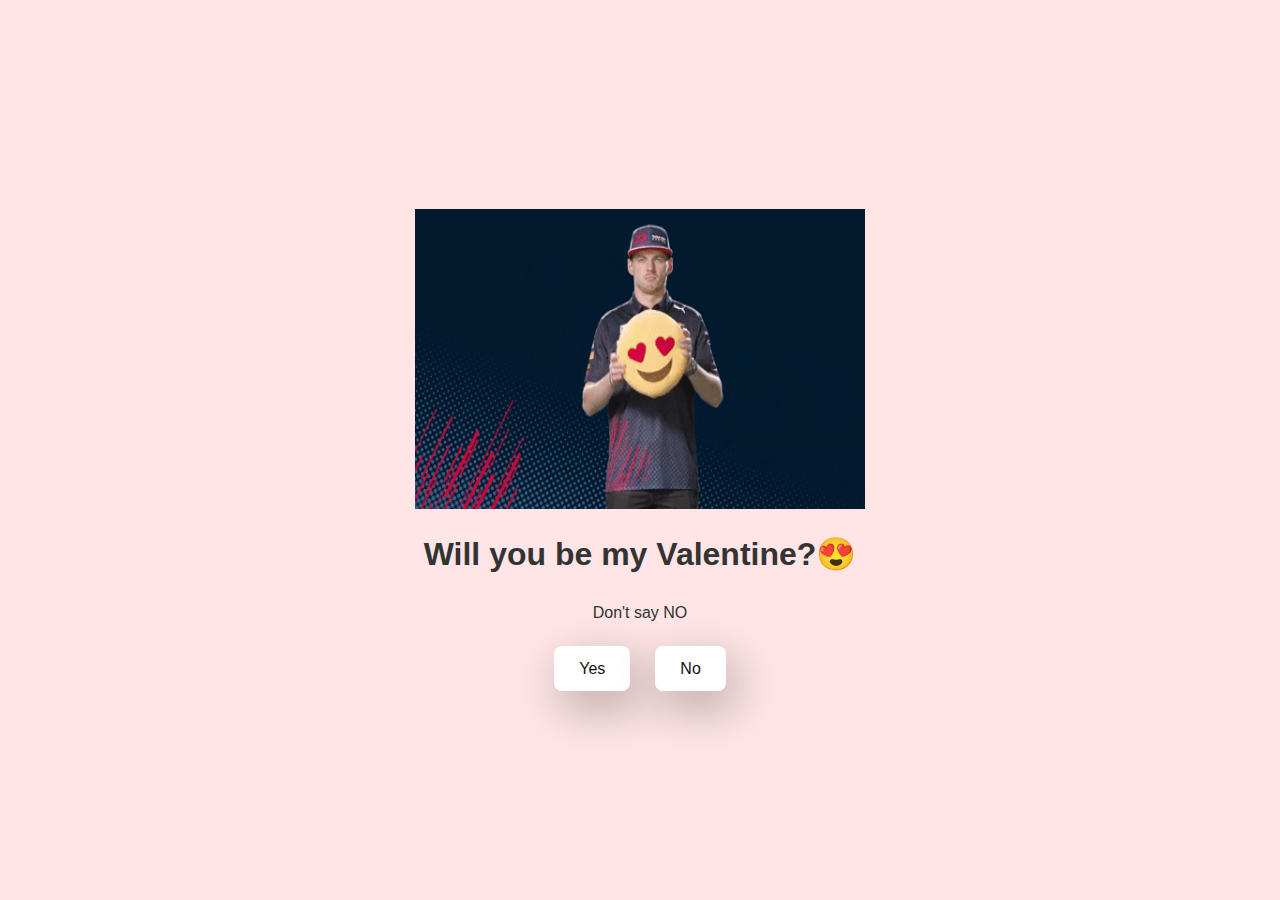
<file: index.html>
<!DOCTYPE html>
<html lang="en">

<head>
    <meta charset="UTF-8">
    <meta name="viewport" content="width=device-width, initial-scale=1.0">
    <title>Document</title>
    <link rel="stylesheet" href="style.css">
    
</head>

<body>
    
    <div class="container">
        <img class="gif1" src="./Gifs/Ver Red Bull GIF by Red Bull Racing Honda.gif" alt="Max">
        <h1>Will you be my Valentine?😍</h1>
        <p>Don't say NO</p>
        <div class="btn">
            <a href="yes.html">Yes</a>
            <a href="no1.html">No</a>
        </div>
</body>

</html>
</file>
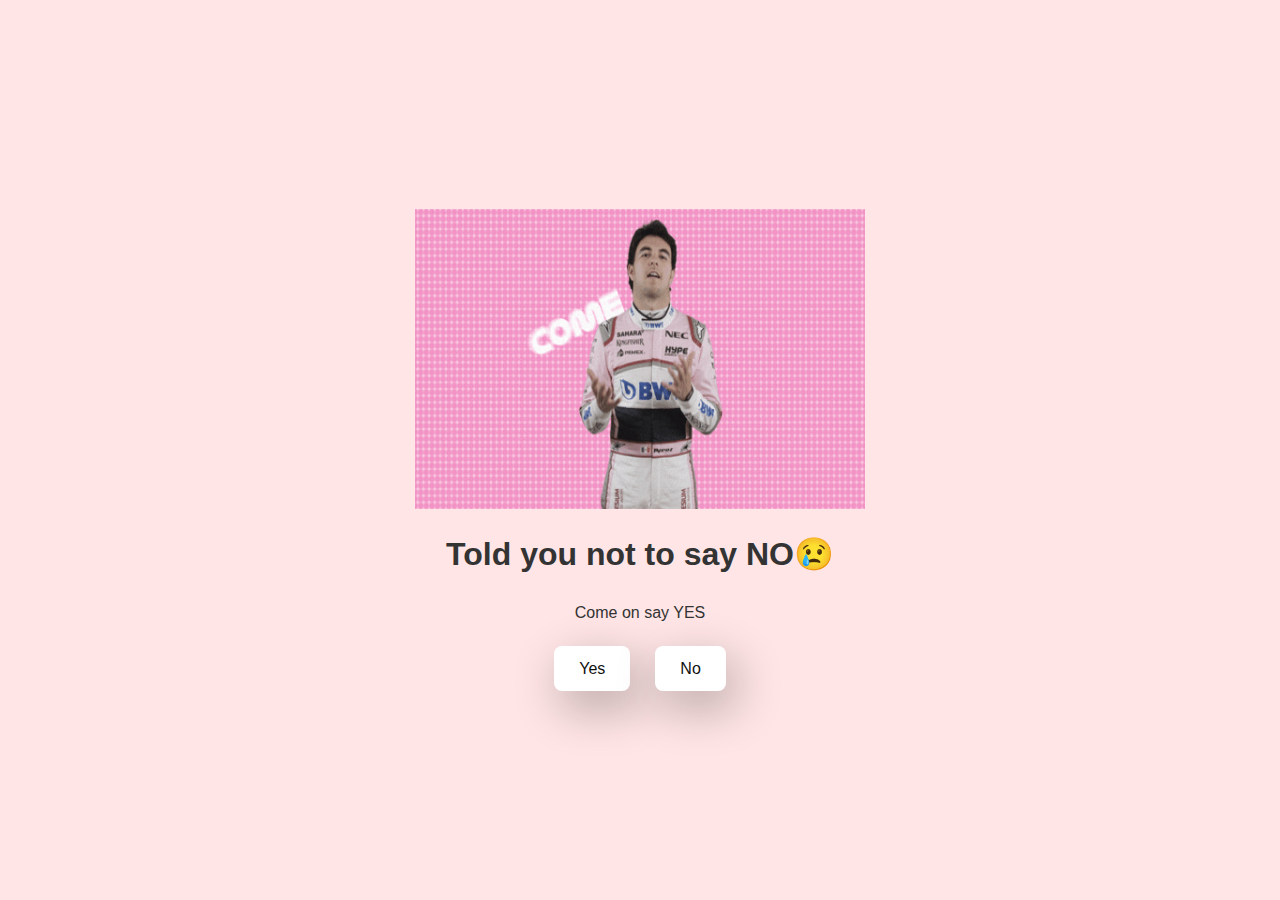
<file: no1.html>
<!DOCTYPE html>
<html lang="en">

<head>
    <meta charset="UTF-8">
    <meta name="viewport" content="width=device-width, initial-scale=1.0">
    <title>Document</title>
    <link rel="stylesheet" href="style.css">
</head>

<body>
    <div class="container">
        <img class="gif2" src="./Gifs/Come On F1 GIF by Formula 1.gif" alt="Max">
        <h1>Told you not to say NO😢</h1>
        <p>Come on say YES</p>
        <div class="btn">
            <a href="yes.html">Yes</a>
            <a href="no2.html">No</a>
        </div>
</body>

</html>
</file>
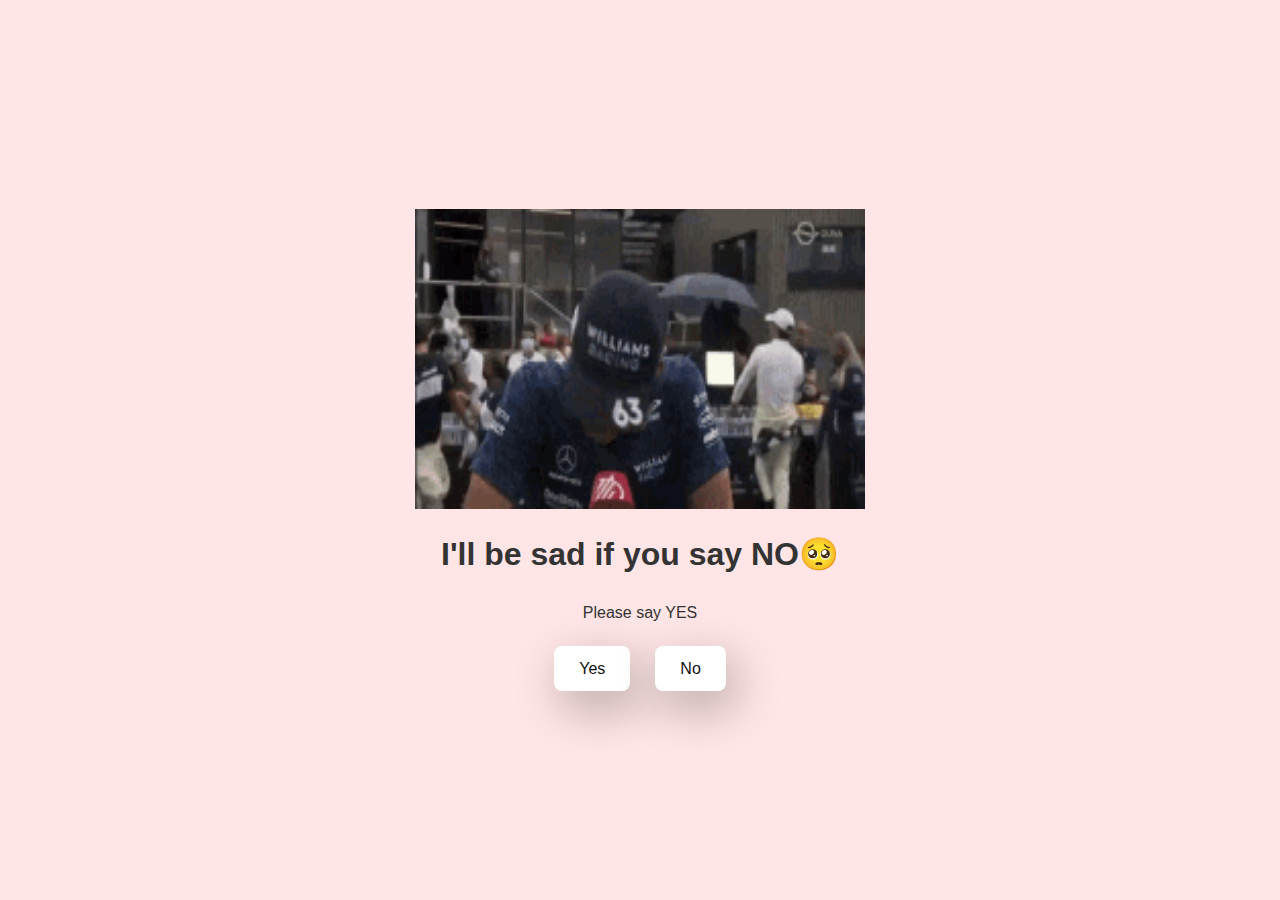
<file: no2.html>
<!DOCTYPE html>
<html lang="en">

<head>
    <meta charset="UTF-8">
    <meta name="viewport" content="width=device-width, initial-scale=1.0">
    <title>Document</title>
    <link rel="stylesheet" href="style.css">
</head>

<body>
    <div class="container">
        <img class="gif3" src="./Gifs/cry.gif" alt="Max">
        <h1>I'll be sad if you say NO🥺</h1>
        <p>Please say YES</p>
        <div class="btn">
            <a href="yes.html">Yes</a>
            <a href="no3.html">No</a>
        </div>
</body>

</html>
</file>
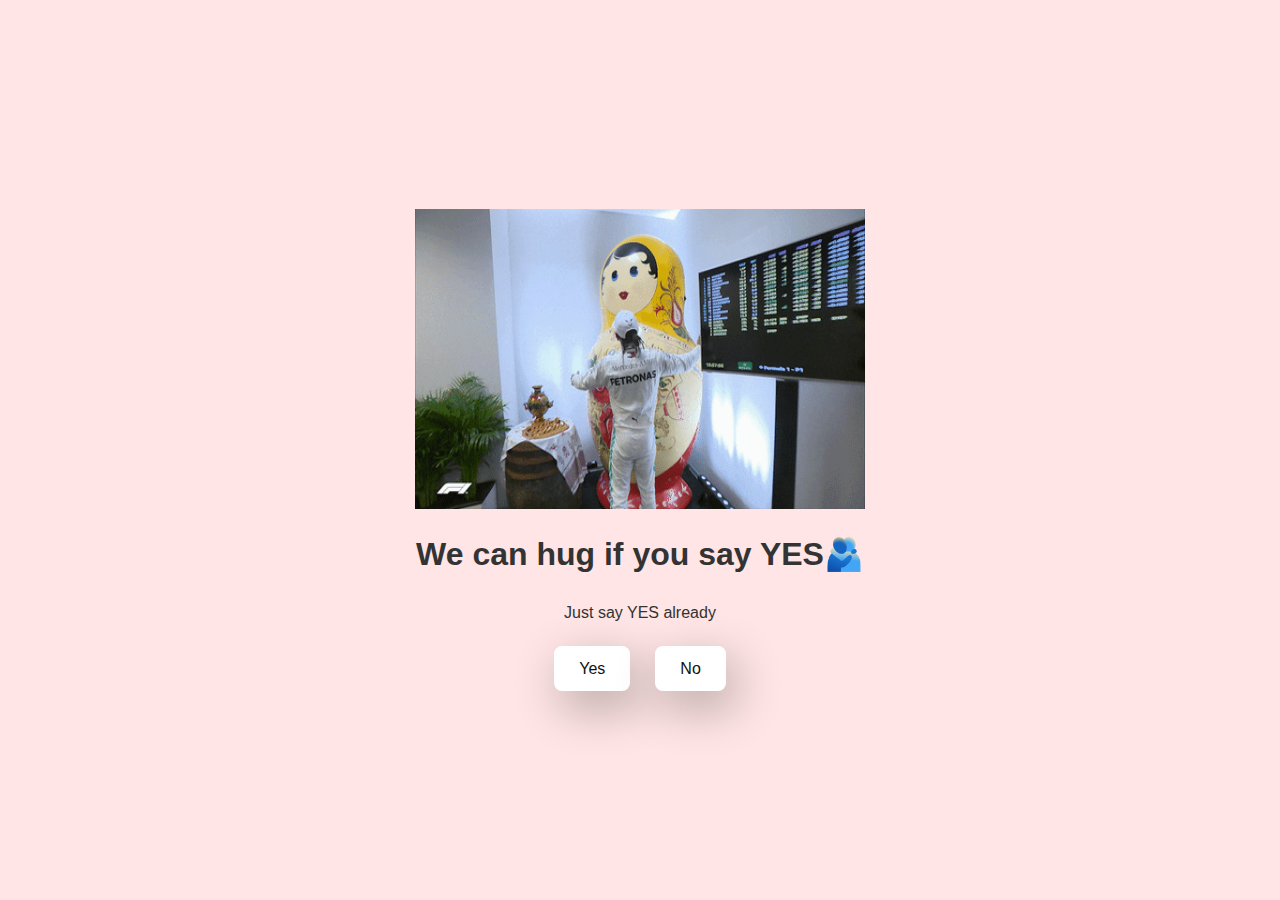
<file: no3.html>
<!DOCTYPE html>
<html lang="en">

<head>
    <meta charset="UTF-8">
    <meta name="viewport" content="width=device-width, initial-scale=1.0">
    <title>Document</title>
    <link rel="stylesheet" href="style.css">
</head>

<body>
    <div class="container">
        <img class="gif3" src="./Gifs/Happy Lewis Hamilton GIF by Formula 1.gif" alt="Max">
        <h1>We can hug if you say YES🫂</h1>
        <p>Just say YES already</p>
        <div class="btn">
            <a href="yes.html">Yes</a>
            <a href="no4.html">No</a>
        </div>
</body>

</html>
</file>
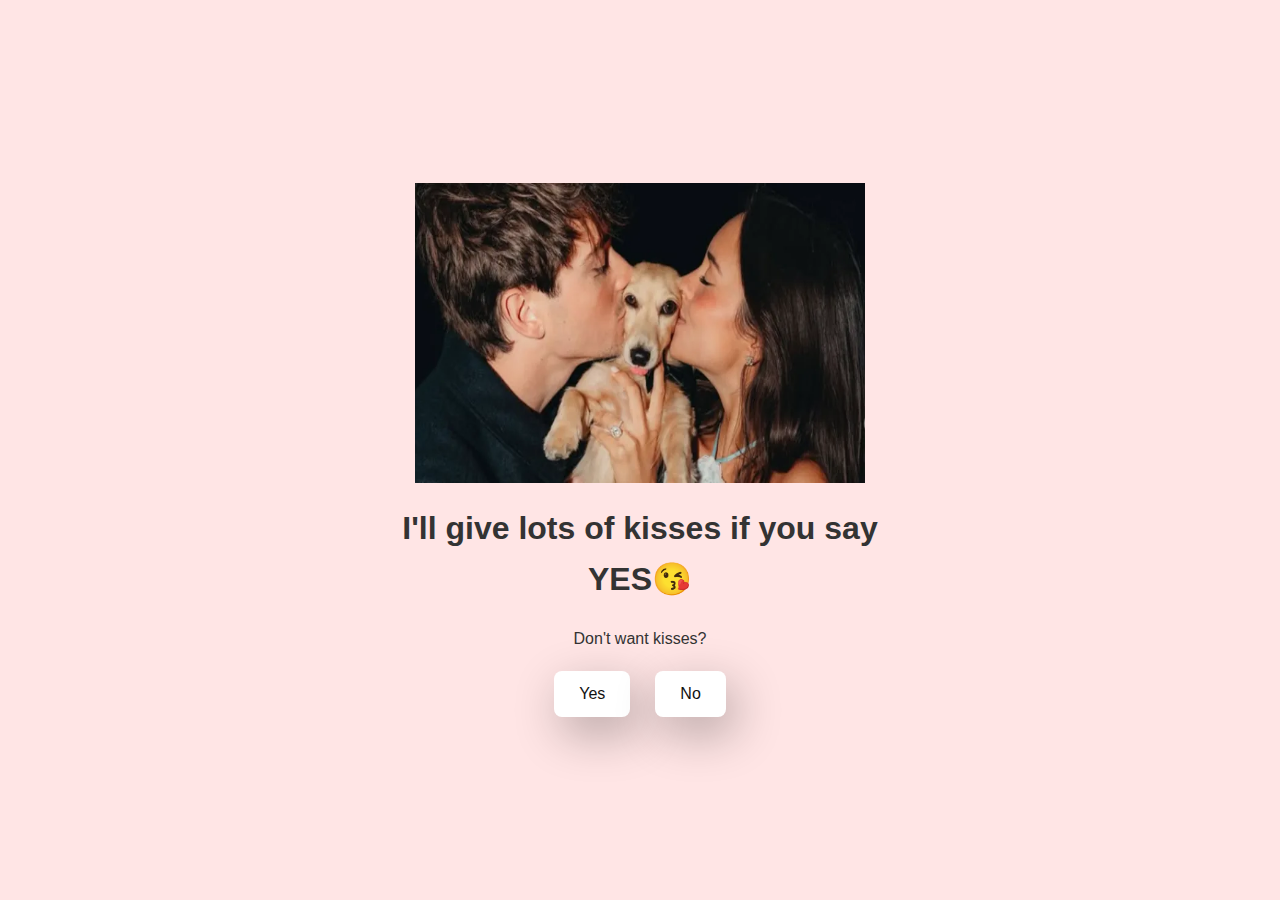
<file: no4.html>
<!DOCTYPE html>
<html lang="en">

<head>
    <meta charset="UTF-8">
    <meta name="viewport" content="width=device-width, initial-scale=1.0">
    <title>Document</title>
    <link rel="stylesheet" href="style.css">
</head>

<body>
    <div class="container">
        <img class="gif3" src="./Gifs/charles-leclerc-alexandra-saint-mleux.webp" alt="Max">
        <h1>I'll give lots of kisses if you say YES😘</h1>
        <p>Don't want kisses?</p>
        <div class="btn">
            <a href="yes.html">Yes</a>
            <a href="no5.html">No</a>
        </div>
</body>

</html>
</file>
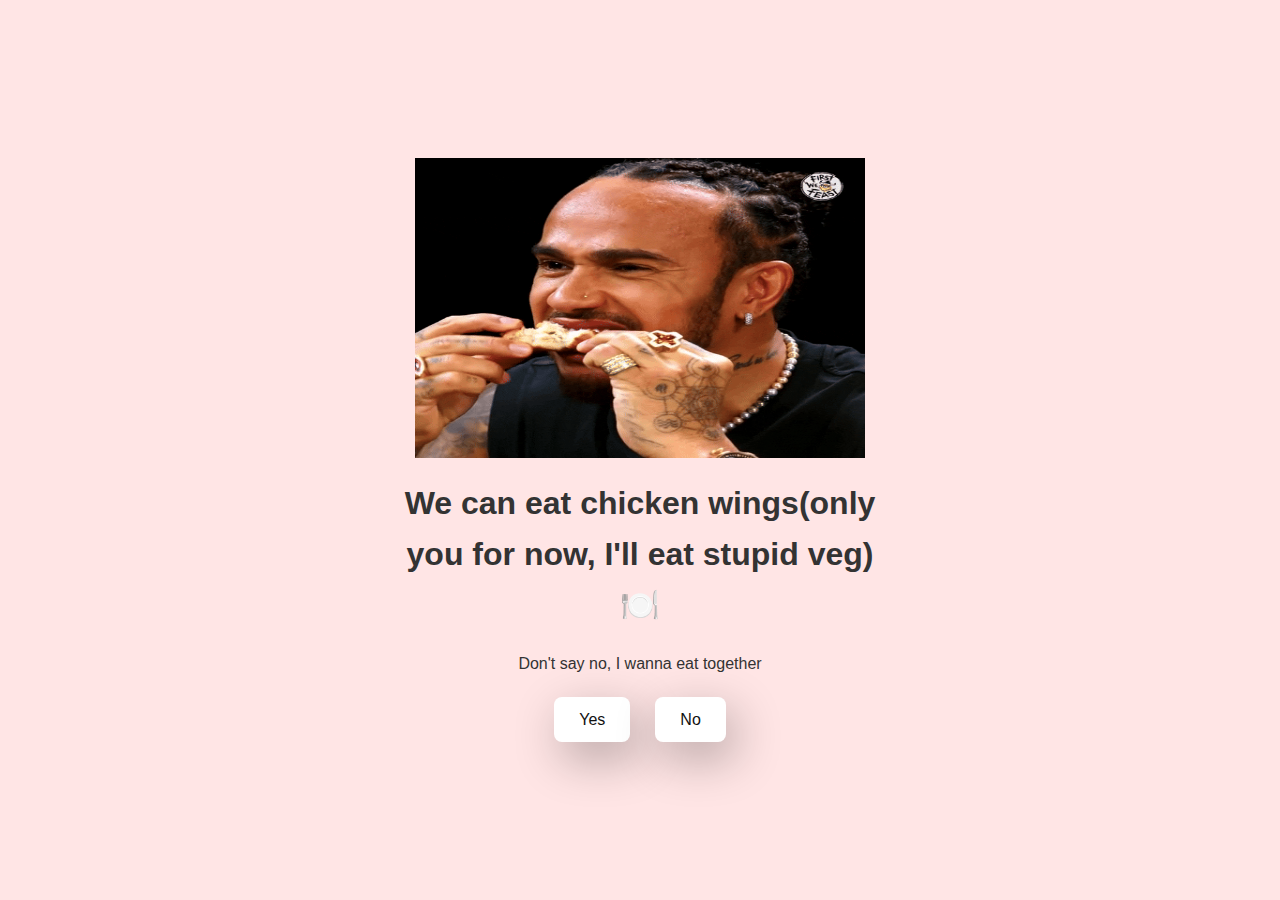
<file: no5.html>
<!DOCTYPE html>
<html lang="en">

<head>
    <meta charset="UTF-8">
    <meta name="viewport" content="width=device-width, initial-scale=1.0">
    <title>Document</title>
    <link rel="stylesheet" href="style.css">
</head>

<body>
    <div class="container">
        <img class="gif3" src="./Gifs/Hungry Lewis Hamilton GIF by First We Feast.gif" alt="Max">
        <h1>We can eat chicken wings(only you for now, I'll eat stupid veg)🍽️</h1>
        <p>Don't say no, I wanna eat together</p>
        <div class="btn">
            <a href="yes.html">Yes</a>
            <a href="no6.html">No</a>
        </div>
</body>

</html>
</file>
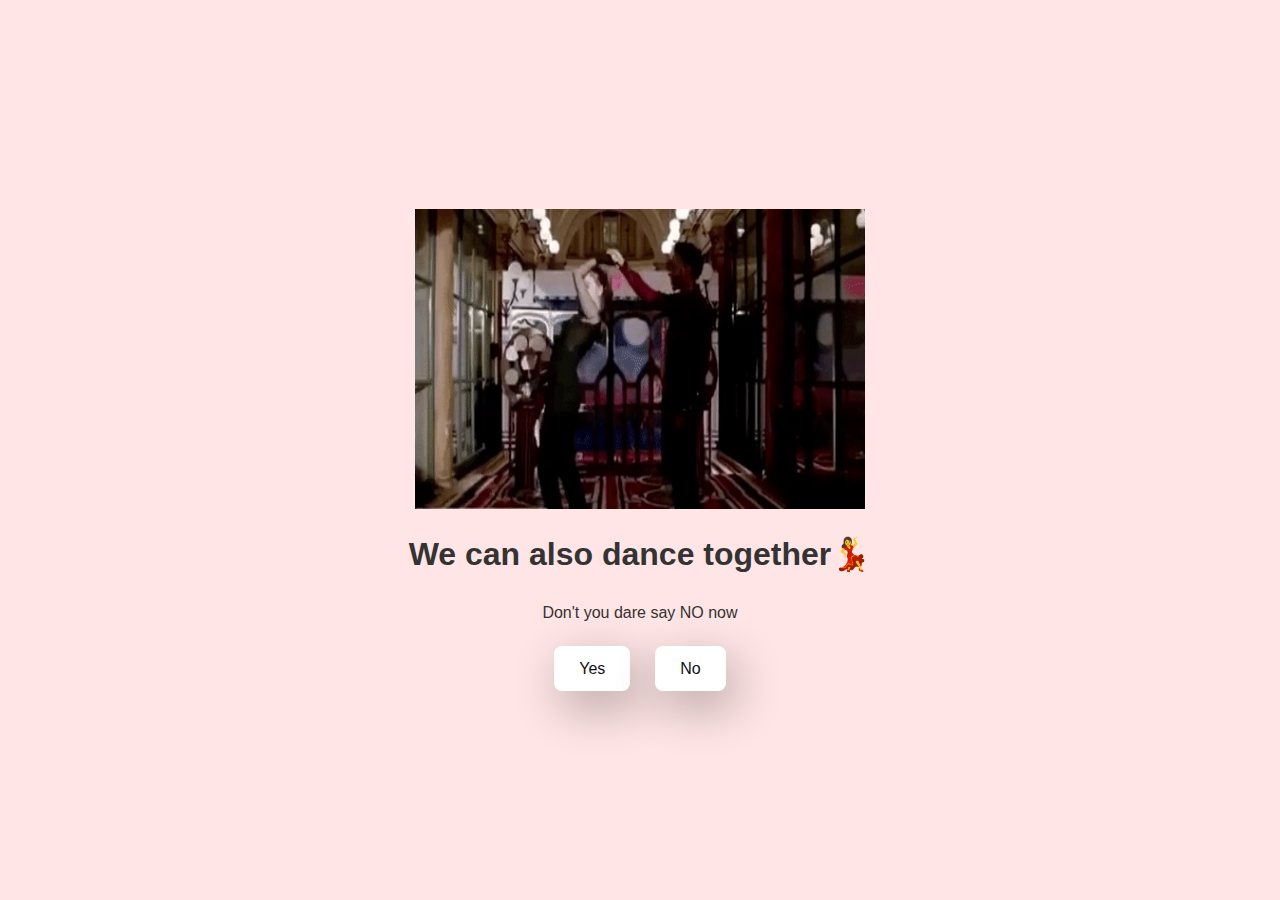
<file: no6.html>
<!DOCTYPE html>
<html lang="en">

<head>
    <meta charset="UTF-8">
    <meta name="viewport" content="width=device-width, initial-scale=1.0">
    <title>Document</title>
    <link rel="stylesheet" href="style.css">
</head>

<body>
    <div class="container">
        <img class="gif3" src="./Gifs/GIF by Lewis Hamilton.gif" alt="Max">
        <h1>We can also dance together💃</h1>
        <p>Don't you dare say NO now</p>
        <div class="btn">
            <a href="yes.html">Yes</a>
            <a href="#" id="move-random">No</a>
        </div>
    <script src="./script.js"></script>
</body>

</html>
</file>
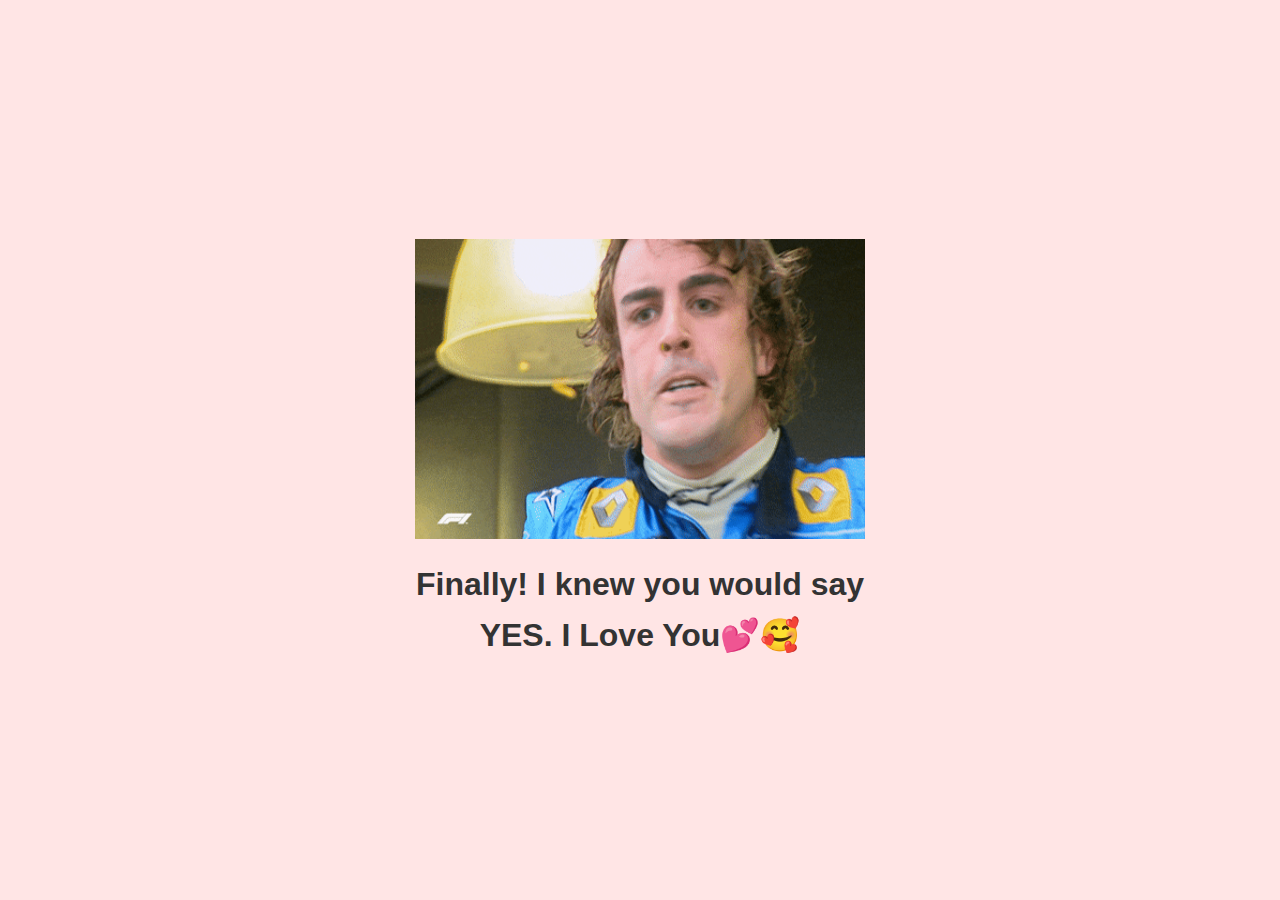
<file: yes.html>
<!DOCTYPE html>
<html lang="en">

<head>
    <meta charset="UTF-8">
    <meta name="viewport" content="width=device-width, initial-scale=1.0">
    <title>Document</title>
    <link rel="stylesheet" href="style.css">
</head>

<body>
    <div class="container">
        <img class="gif1" src="./Gifs/Celebration Celebrates GIF by Formula 1.gif" alt="Max">
        <h1>Finally! I knew you would say YES. I Love You💕🥰</h1>
</body>

</html>
</file>
<file: style.css>
* {
    margin: 0;
    padding: 0;
    box-sizing: border-box;
    font-family: sans-serif;
}

body {
    color: #333;
    line-height: 1.6;
    padding: 20px;
    width: 100%;
    min-height: 100vh;
    display: flex;
    justify-content: center;
    align-items: center;
    background-color: #ffe5e5;
}

.container {
    display: flex;
    flex-direction: column;
    text-align: center;
    align-items: center;
    gap: 20px;
    max-width: 500px;
    margin: 20px;
}


.container img {
    width: 450px;
    height: 300px;
}

.container .btn {
    display: flex;
    gap: 25px;
}

.btn a {
    text-decoration: none;
    color: #111;
    background: #fff;
    padding: 10px 25px;
    border-radius: 8px;
    box-shadow: 0.5rem 1rem 3rem hsl(0, 0%, 0%, 0.3);
}
</file>
